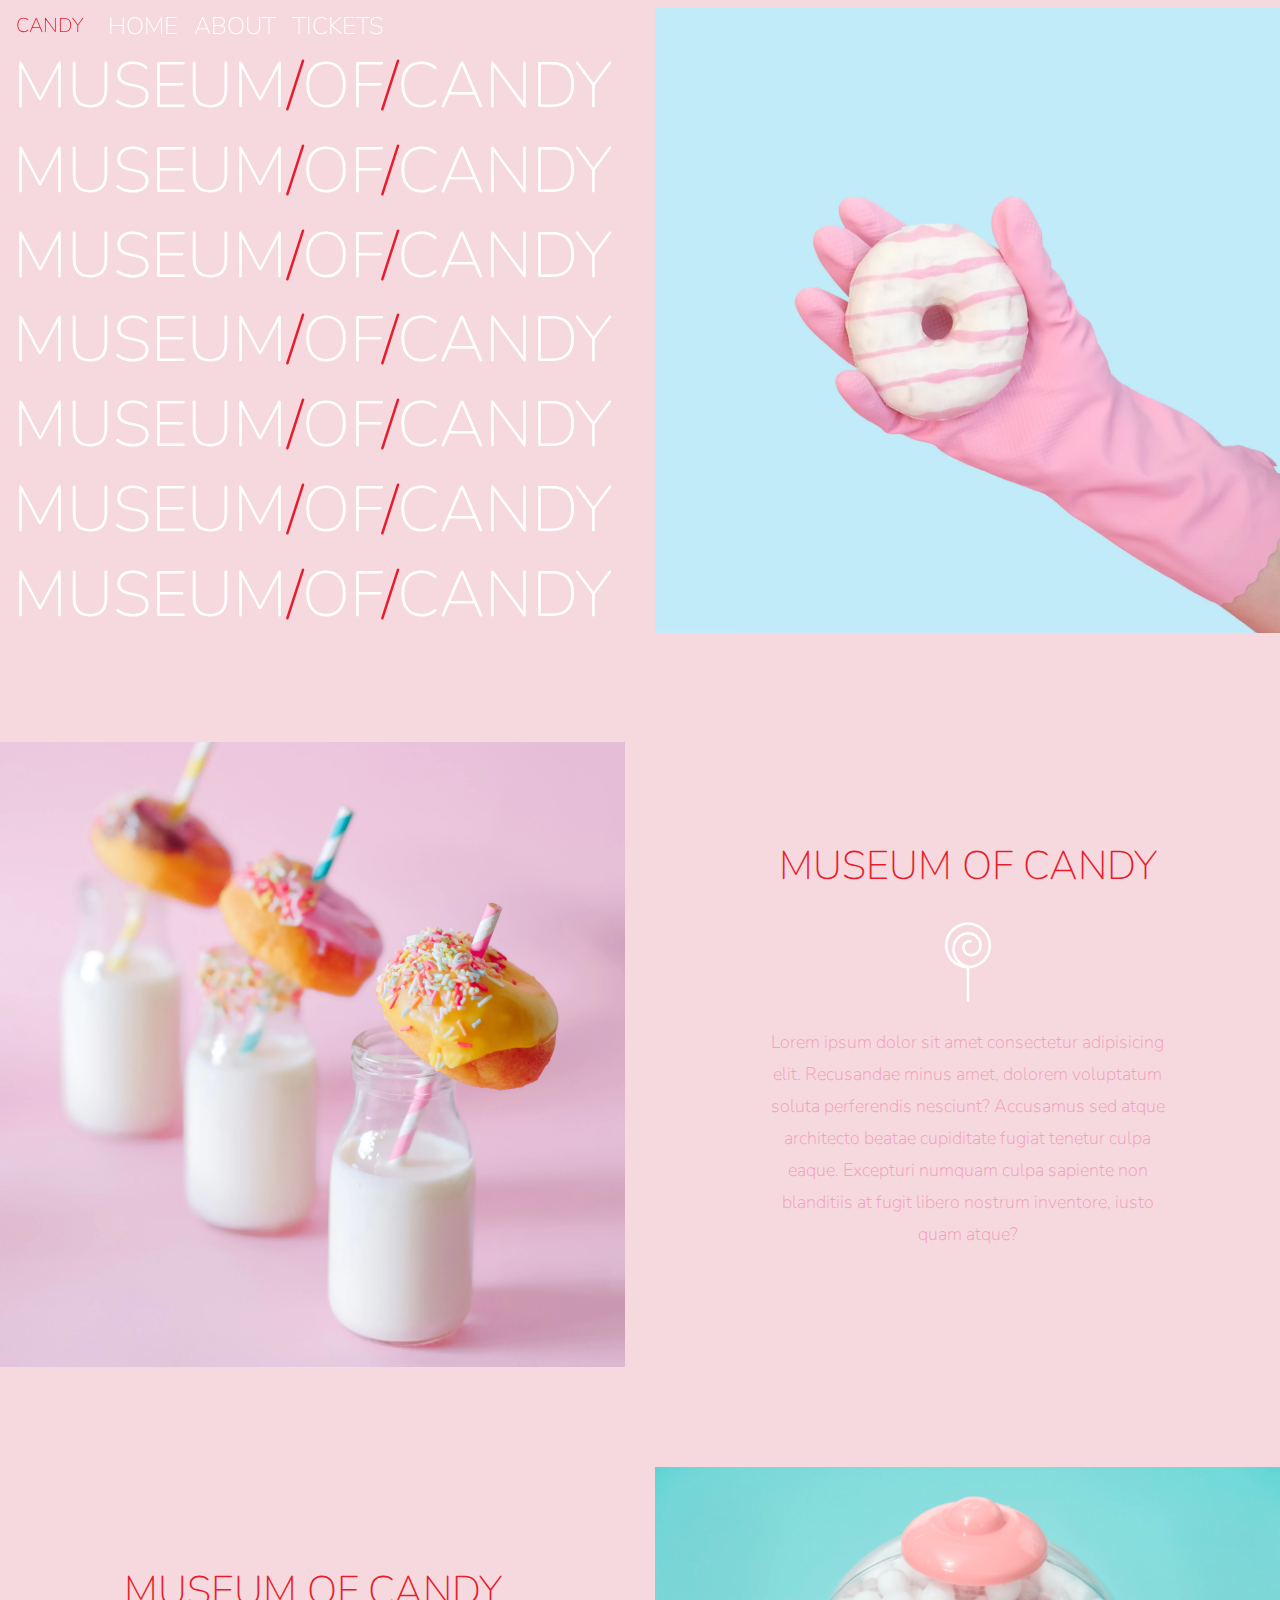
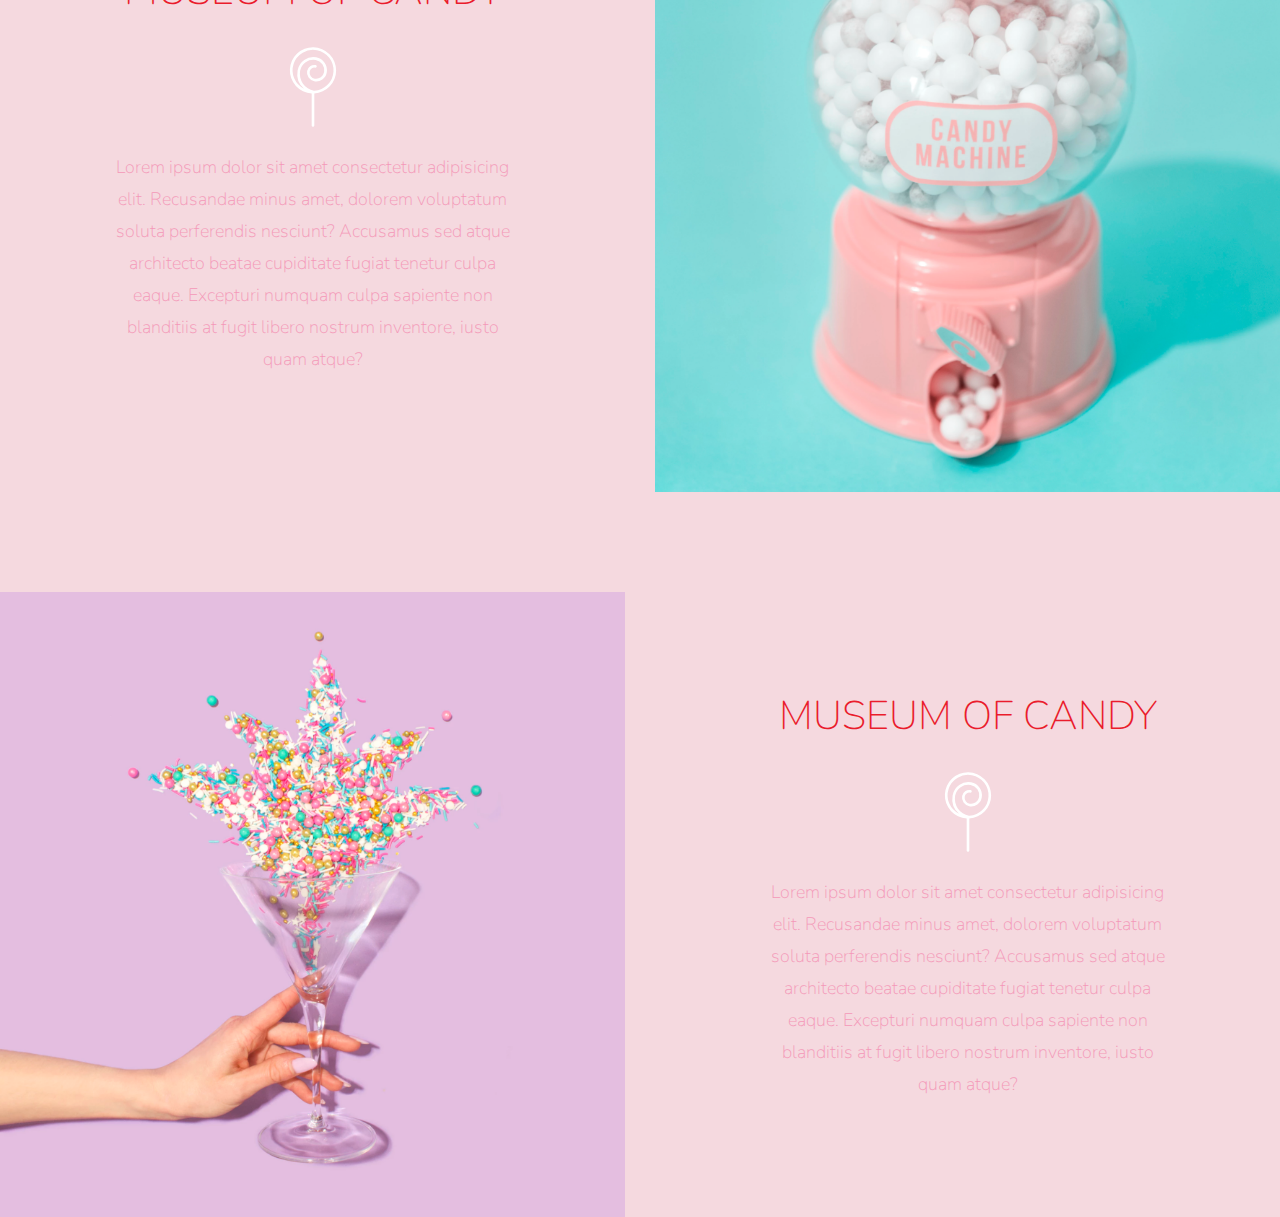
<file: index.html>
<!DOCTYPE html>
<html lang="en">
  <head>
    <!-- Required meta tags -->
    <meta charset="utf-8" />
    <meta
      name="viewport"
      content="width=device-width, initial-scale=1, shrink-to-fit=no"
    />
    <link
      href="https://fonts.googleapis.com/css?family=Nunito&display=swap"
      rel="stylesheet"
    />
    <!-- Bootstrap CSS -->
    <link
      rel="stylesheet"
      href="https://maxcdn.bootstrapcdn.com/bootstrap/4.0.0/css/bootstrap.min.css"
      integrity="sha384-Gn5384xqQ1aoWXA+058RXPxPg6fy4IWvTNh0E263XmFcJlSAwiGgFAW/dAiS6JXm"
      crossorigin="anonymous"
    />

    <link rel="stylesheet" href="style.css" />

    <title>Hello, world!</title>
  </head>
  <body>
    <nav id="main" class="navbar navbar-dark  navbar-expand-md py-0 fixed-top">
      <a href="#" class="navbar-brand">CANDY</a>
      <button
        class="navbar-toggler"
        data-toggle="collapse"
        data-target="#navLinks"
      >
        <span class="navbar-toggler-icon"></span>
      </button>
      <div class="collapse navbar-collapse" id="navLinks">
        <ul class="navbar-nav">
          <li class="nav-item">
            <a href="#" class="nav-link">HOME</a>
          </li>
          <li class="nav-item">
            <a href="#" class="nav-link">ABOUT</a>
          </li>
          <li class="nav-item">
            <a href="#" class="nav-link">TICKETS</a>
          </li>
        </ul>
      </div>
    </nav>
    <section class="container-fluid px-0">
      <div class="row align-items-center">
        <div
          id="headingGroup"
          class="d-none d-lg-block col-lg-6 text-center text-white mt-5"
        >
          <h1>MUSEUM<span>/</span>OF<span>/</span>CANDY</h1>
          <h1>MUSEUM<span>/</span>OF<span>/</span>CANDY</h1>
          <h1>MUSEUM<span>/</span>OF<span>/</span>CANDY</h1>
          <h1>MUSEUM<span>/</span>OF<span>/</span>CANDY</h1>
          <h1>MUSEUM<span>/</span>OF<span>/</span>CANDY</h1>
          <h1>MUSEUM<span>/</span>OF<span>/</span>CANDY</h1>
          <h1>MUSEUM<span>/</span>OF<span>/</span>CANDY</h1>
        </div>
        <div class="col-lg-6">
          <img src="images/hand2.png" class="img-fluid" alt="" />
        </div>
      </div>
    </section>

    <section class="container-fluid px-0">
      <div class="row align-items-center content">
        <div class="col-md-6 order-2 order-md-1">
          <img src="images/milk.png" class="img-fluid" alt="" />
        </div>
        <div class="col-md-6 text-center order-1 order-md-2">
          <div class="row justify-content-center align-items-center">
            <div class="col-10 col-lg-8 blurb">
              <h2>MUSEUM OF CANDY</h2>
              <img
                src="images/lolli_icon.png"
                alt=""
                class="d-none d-lg-inline"
              />
              <p class="lead">
                Lorem ipsum dolor sit amet consectetur adipisicing elit.
                Recusandae minus amet, dolorem voluptatum soluta perferendis
                nesciunt? Accusamus sed atque architecto beatae cupiditate
                fugiat tenetur culpa eaque. Excepturi numquam culpa sapiente non
                blanditiis at fugit libero nostrum inventore, iusto quam atque?
              </p>
            </div>
          </div>
        </div>
      </div>
      <div class="row align-items-center content">
        <div class="col-md-6 text-center ">
          <div class="row justify-content-center align-items-center">
            <div class="col-10 col-lg-8 blurb">
              <h2>MUSEUM OF CANDY</h2>
              <img
                src="images/lolli_icon.png"
                alt=""
                class="d-none d-lg-inline"
              />
              <p class="lead">
                Lorem ipsum dolor sit amet consectetur adipisicing elit.
                Recusandae minus amet, dolorem voluptatum soluta perferendis
                nesciunt? Accusamus sed atque architecto beatae cupiditate
                fugiat tenetur culpa eaque. Excepturi numquam culpa sapiente non
                blanditiis at fugit libero nostrum inventore, iusto quam atque?
              </p>
            </div>
          </div>
        </div>

        <div class="col-md-6 ">
          <img src="images/gumball.png" class="img-fluid" alt="" />
        </div>
      </div>
      <div class="row align-items-center content">
        <div class="col-md-6 order-2 order-md-1">
          <img src="images/sprinkles.png" class="img-fluid" alt="" />
        </div>
        <div class="col-md-6 text-center order-1 order-md-2">
          <div class="row justify-content-center align-items-center">
            <div class="col-10 col-lg-8 blurb">
              <h2>MUSEUM OF CANDY</h2>
              <img
                src="images/lolli_icon.png"
                alt=""
                class="d-none d-lg-inline"
              />
              <p class="lead">
                Lorem ipsum dolor sit amet consectetur adipisicing elit.
                Recusandae minus amet, dolorem voluptatum soluta perferendis
                nesciunt? Accusamus sed atque architecto beatae cupiditate
                fugiat tenetur culpa eaque. Excepturi numquam culpa sapiente non
                blanditiis at fugit libero nostrum inventore, iusto quam atque?
              </p>
            </div>
          </div>
        </div>
      </div>
    </section>
    <!-- Optional JavaScript -->
    <!-- jQuery first, then Popper.js, then Bootstrap JS -->
    <script
      src="https://code.jquery.com/jquery-3.2.1.slim.min.js"
      integrity="sha384-KJ3o2DKtIkvYIK3UENzmM7KCkRr/rE9/Qpg6aAZGJwFDMVNA/GpGFF93hXpG5KkN"
      crossorigin="anonymous"
    ></script>
    <script
      src="https://cdnjs.cloudflare.com/ajax/libs/popper.js/1.12.9/umd/popper.min.js"
      integrity="sha384-ApNbgh9B+Y1QKtv3Rn7W3mgPxhU9K/ScQsAP7hUibX39j7fakFPskvXusvfa0b4Q"
      crossorigin="anonymous"
    ></script>
    <script
      src="https://maxcdn.bootstrapcdn.com/bootstrap/4.0.0/js/bootstrap.min.js"
      integrity="sha384-JZR6Spejh4U02d8jOt6vLEHfe/JQGiRRSQQxSfFWpi1MquVdAyjUar5+76PVCmYl"
      crossorigin="anonymous"
    ></script>

    <script>
      $(function() {
        $(document).scroll(function() {
          var $nav = $("#main");
          $nav.toggleClass("scrolled", $(this).scrollTop() > $nav.height());
        });
      });
    </script>
  </body>
</html>
</file>
<file: style.css>
body {
  background: #f5d9df;
  font-family: "Nunito", sans-serif;
}

.blurb h2 {
  color: #ea1c2c;
  font-weight: 100;
  font-size: 2.5rem;
}

.blurb p {
  color: #f498b8;
  font-weight: 100;
  font-size: 1.123rem;
  line-height: 2rem;
}

.content {
  margin-top: 100px;
}
#main {
  font-size: 1.5rem;
  font-weight: 100;
}

#main .navbar-brand {
  color: #ea1c2c;
}

#main .nav-link {
  color: white;
}

#main .nav-link:hover {
  color: #ea1c2c;
}

#headingGroup span {
  color: #ea1c2c;
}

#headingGroup h1 {
  font-weight: 100;
  font-size: 4rem;
}

.navbar.scrolled {
  background: rgb(222, 192, 222);
  transition: background 500ms;
}

@media (max-width: 1220px) {
  #headingGroup h1 {
    font-weight: 100;
    font-size: 3rem;
  }
}
</file>
